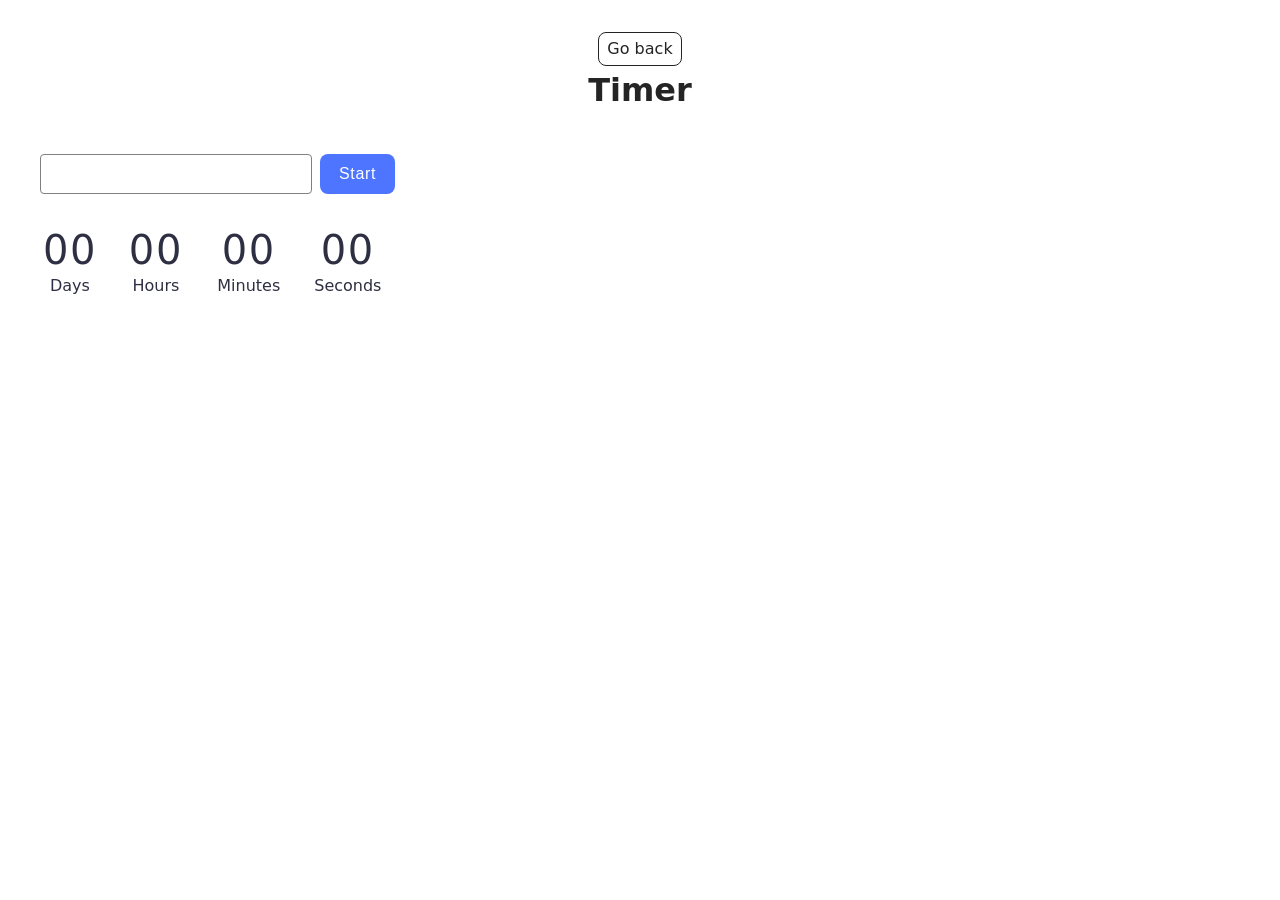
<file: src/1-timer.html>
<!DOCTYPE html>
<html lang="en">
  <head>
    <meta charset="UTF-8" />
    <meta http-equiv="X-UA-Compatible" content="IE=edge" />
    <meta name="viewport" content="width=device-width, initial-scale=1.0" />
    <title>Timer</title>
    <link rel="stylesheet" href="./css/styles.css" />
  </head>
  <body>
    <main>
      <div class="container">
        <a class="back-link" href="./index.html">Go back</a>
        <h1 class="main-title">Timer</h1>
        <div class="input-box">
          <input type="text" id="datetime-picker" />
          <button type="button" data-start>Start</button>
        </div>

        <div class="timer">
          <div class="field">
            <span class="value" data-days>00</span>
            <span class="label">Days</span>
          </div>
          <div class="field">
            <span class="value" data-hours>00</span>
            <span class="label">Hours</span>
          </div>
          <div class="field">
            <span class="value" data-minutes>00</span>
            <span class="label">Minutes</span>
          </div>
          <div class="field">
            <span class="value" data-seconds>00</span>
            <span class="label">Seconds</span>
          </div>
        </div>
      </div>
    </main>

    <script type="module" src="./js/1-timer.js"></script>
  </body>
</html>
</file>
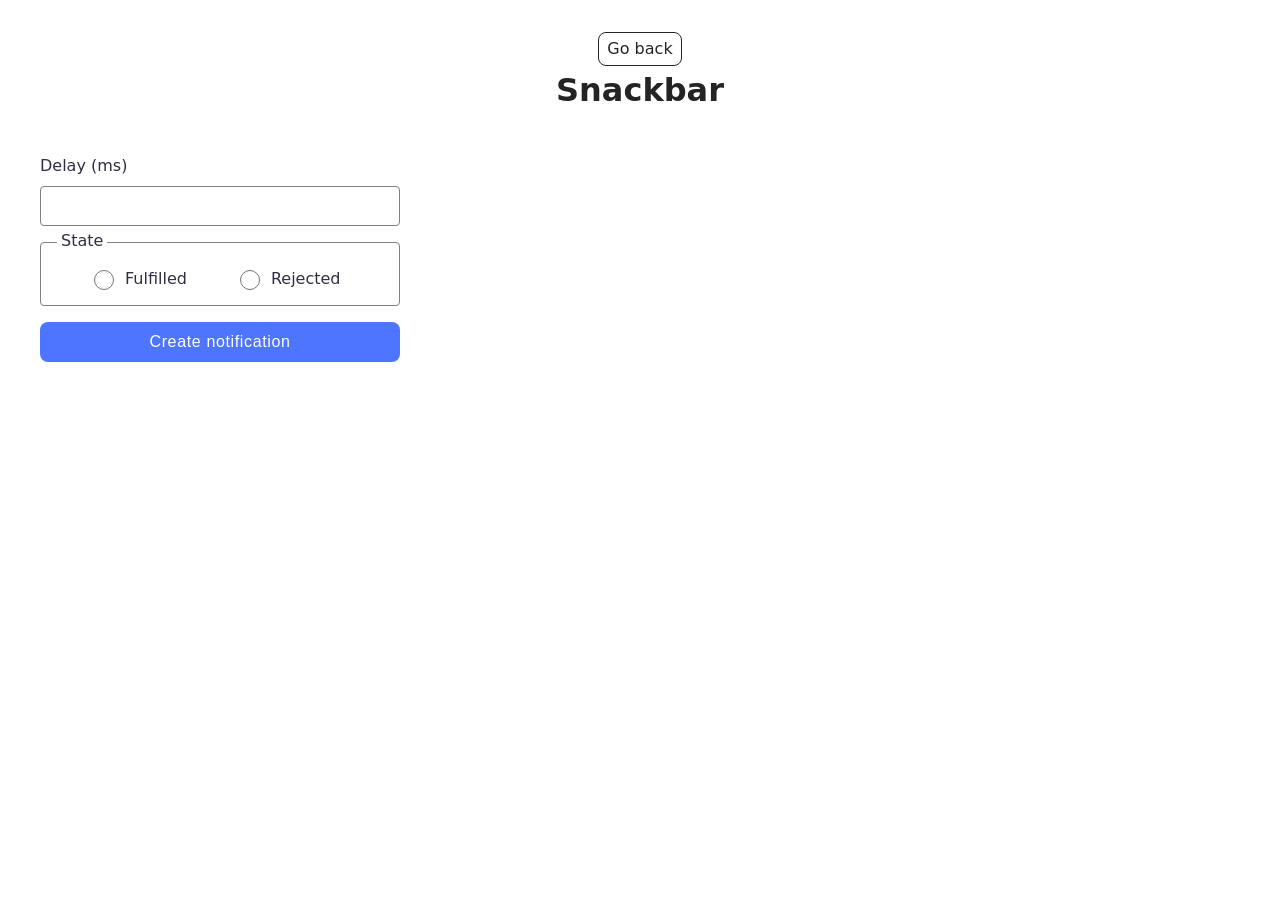
<file: src/2-snackbar.html>
<!DOCTYPE html>
<html lang="en">
  <head>
    <meta charset="UTF-8" />
    <meta http-equiv="X-UA-Compatible" content="IE=edge" />
    <meta name="viewport" content="width=device-width, initial-scale=1.0" />
    <title>Snackbar</title>
    <link rel="stylesheet" href="./css/styles.css" />
  </head>
  <body>
    <main>
      <div class="container">
        <a class="back-link" href="./index.html">Go back</a>
        <h1 class="main-title">Snackbar</h1>
        <form class="form">
          <label>
            Delay (ms)
            <input type="number" name="delay" required />
          </label>

          <fieldset>
            <legend>State</legend>
            <div class="radio-box">
            <label>
              <input type="radio" name="state" value="fulfilled" required />
              Fulfilled
            </label>
            <label>
              <input type="radio" name="state" value="rejected" required />
              Rejected
            </label>
            </div>
          </fieldset>

          <button type="submit">Create notification</button>
        </form>
      </div>
    </main>

    <script type="module" src="./js/2-snackbar.js"></script>
  </body>
</html>
</file>
<file: src/css/styles.css>
/**
  |============================
  | include css partials with
  | default @import url()
  |============================
*/
/* Common styles */
@import url('./reset.css');
@import url('./base.css');
@import url('./container.css');
@import url('./animations.css');

/* Sections style */
@import url('./header.css');
@import url('./vite-promo.css');
@import url('./badges.css');
@import url('./back-link.css');
@import url('./footer.css');


/* Timer */

.input-box {
  display: flex;
  align-items: flex-start;
  justify-content: flex-start;
  flex-direction: row;
  gap: 8px;
  margin-top: 36px;
  margin-bottom: 32px;
}

input {
  box-sizing: border-box;
  width: 272px;
  height: 40px;
  padding: 8px 16px;
  border: 1px solid #808080;
  border-radius: 4px;
  background-color: #fff;
  transition: border-color 0.2s;

  font-weight: 400;
  font-size: 16px;
  line-height: 1.5;
  letter-spacing: 0.04em;
  color: #2e2f42;
}

input:hover {
  border-color: #000;
}

input:focus {
  outline: none;
  border-color: #4e75ff;
  color: #000;
}

input:disabled {
  background-color: #fafafa;
  color: #808080;
}

button {
  display: flex;
  align-items: center;
  justify-content: center;
  flex-direction: row;
  gap: 10px;

  border: none;
  border-radius: 8px;
  padding: 8px 16px;
  width: 75px;
  height: 40px;

  font-weight: 500;
  font-size: 16px;
  line-height: 1.5;
  letter-spacing: 0.04em;
  color: #fff;
  cursor: pointer;

  background: #4e75ff;
  transition: background-color 0.2s;
}

button:hover {
  background-color: #6c8cff;
}

button:disabled {
  color: #989898;
  background-color: #cfcfcf;
  cursor: not-allowed;
}

.timer {
  border: none;
  display: flex;
  align-items: flex-start;
  justify-content: flex-start;
  flex-direction: row;
  gap: 24px;

  width: 346px;
  height: 72px;
}

.value {
  font-weight: 400;
  font-size: 40px;
  line-height: 1.2;
  letter-spacing: 0.04em;
  color: #2e2f42;
}

.label {
  font-weight: 400;
  font-size: 16px;
  line-height: 1.5;
  color: #2e2f42;
}


/* Snackbar */

.main-title {
  margin-bottom: 40px;
}

.form {
  display: flex;
  flex-direction: column;
  gap: 16px;
  max-width: 100%;
  align-items: flex-start;
}

.form label {
  display: flex;
  flex-direction: column;
  align-items: flex-start;
  justify-content: flex-start;
  gap: 8px;
  font-size: 16px;
  color: #2e2f42;
}

.form input[name='delay'] {
  border: 1px solid #808080;
  border-radius: 4px;
  width: 360px;
  height: 40px;
  padding: 8px 16px;
}

.form input[name='delay']:hover,
.form fieldset:hover,
.form fieldset:focus {
  border-color: #000;
}

.form input[name='delay']:focus {
  border-color: #4e75ff;
  font-size: 16px;
  color: #2e2f42;
}

.form button {
  width: 360px;
  height: 40px;
  padding: 8px 16px;
  border: none;
  border-radius: 8px;
  cursor: pointer;
  background-color: #4e75ff;

  font-weight: 500;
  font-size: 16px;
  color: #fff;

  transition: background-color 0.2s;
}

.form button:hover {
  background-color: #6c8cff;
}

.form fieldset {
  box-sizing: border-box;
  width: 360px;
  height: 64px;
  border: 1px solid #808080;
  border-radius: 4px;
  padding: 24px 48px 8px 48px;
  margin: 0;

  display: flex;
  align-items: center;
  gap: 48px;

  position: relative;
}

.form legend {
  font-size: 16px;
  color: #2e2f42;
  padding: 0 4px;

  position: absolute;
  top: -14px;
  left: 16px;
  background: #fff;
}

.radio-box {
  display: flex;
  align-items: center;
  justify-content: center;
  gap: 48px;
}

.radio-box label {
  display: flex;
  flex-direction: row;
  gap: 8px;
  font-size: 16px;
  color: #2e2f42;
}

.radio-box input[type="radio"] {
  width: 20px;
  height: 20px;
  border: 1px solid #757575;
  border-radius: 50%;
}
</file>
